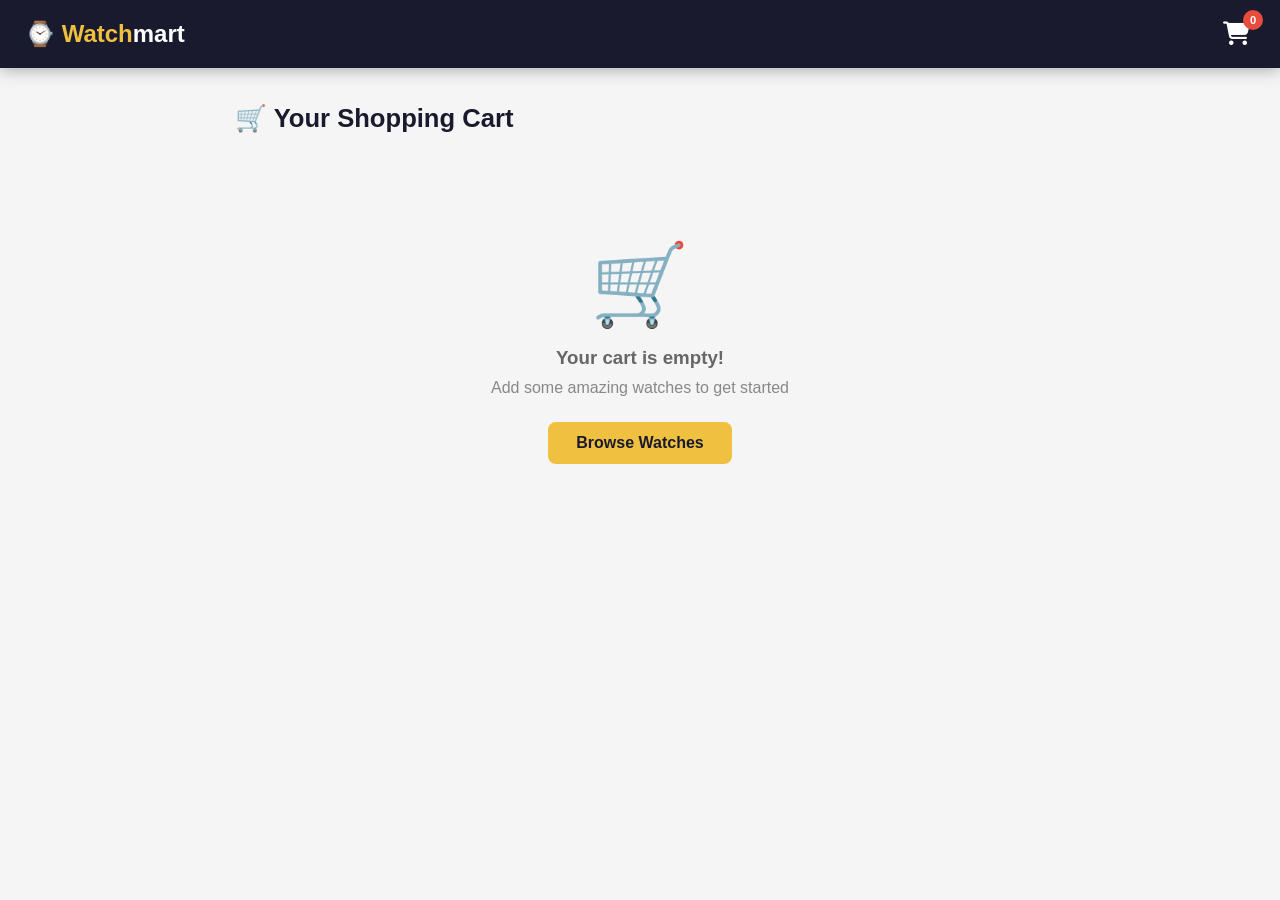
<file: cart.html>
<!DOCTYPE html>
<html lang="en">
<head>
   <link rel="icon" type="image/png" href="images/logo.png">
   <link rel="shortcut icon" type="image/x-icon" href="images/logo.png">
  <meta charset="UTF-8">
  <meta name="viewport" content="width=device-width, initial-scale=1.0">
  <title>Your Cart — Watchmart</title>
  <link rel="stylesheet" href="css/style.css">
  <link rel="stylesheet" 
    href="https://cdnjs.cloudflare.com/ajax/libs/font-awesome/6.5.0/css/all.min.css">
  <style>
    .cart-container { max-width: 850px; margin: 35px auto; padding: 0 20px; }
    .cart-item {
      display: flex;
      align-items: center;
      background: white;
      border-radius: 12px;
      padding: 15px;
      margin-bottom: 15px;
      box-shadow: var(--shadow);
      gap: 15px;
    }
    .cart-item img {
      width: 90px; height: 90px;
      object-fit: cover; border-radius: 8px;
      flex-shrink: 0;
    }
    .item-details { flex: 1; }
    .item-name { font-weight: 700; color: var(--primary); margin-bottom: 5px; }
    .item-price { color: var(--danger); font-weight: bold; }
    .qty-controls {
      display: flex; align-items: center; gap: 12px; margin-top: 10px;
    }
    .qty-btn {
      width: 30px; height: 30px;
      border: 2px solid #ddd; border-radius: 50%;
      background: none; cursor: pointer;
      font-size: 1rem; font-weight: bold;
      display: flex; align-items: center; justify-content: center;
      transition: all 0.2s;
    }
    .qty-btn:hover { background: var(--primary); color: white; border-color: var(--primary); }
    .remove-btn {
      background: none; border: none;
      color: var(--danger); cursor: pointer; font-size: 1.1rem;
    }
    .cart-summary-box {
      background: white; border-radius: 12px;
      padding: 25px; box-shadow: var(--shadow); margin-top: 20px;
    }
    .cart-page-title {
      font-size: 1.6rem; color: var(--primary);
      margin-bottom: 25px; font-weight: 800;
    }
  </style>
</head>
<body>

  <header class="header">
    <div class="logo" onclick="location.href='index.html'">
      ⌚ Watch<span>mart</span>
    </div>
    <button class="cart-btn">
      <i class="fas fa-shopping-cart"></i>
      <span class="cart-count" id="cartCount">0</span>
    </button>
  </header>

  <div class="cart-container">
    <h1 class="cart-page-title">🛒 Your Shopping Cart</h1>

    <!-- Cart Items -->
    <div id="cartItems"></div>

    <!-- Summary -->
    <div class="cart-summary-box" id="cartSummary" style="display:none;">
      <div class="summary-row">
        <span>Subtotal</span>
        <span id="cartSubtotal">PKR 0</span>
      </div>
      <div class="summary-row">
        <span>Delivery Charge</span>
        <span style="color:var(--danger);">PKR 300</span>
      </div>
      <div class="summary-row total">
        <span>Total Amount</span>
        <span id="cartTotal">PKR 300</span>
      </div>

      <div style="display:flex; gap:12px; margin-top:20px; flex-wrap:wrap;">
        <button class="btn-primary" style="flex:1;"
                onclick="location.href='checkout.html'">
          Proceed to Checkout →
        </button>
        <button class="btn-secondary" style="flex:1;"
                onclick="location.href='index.html'">
          ← Continue Shopping
        </button>
      </div>
    </div>
  </div>

  <script type="module">
    import {
      getCart, updateQuantity, removeFromCart, getCartTotals, updateCartCount
    } from './js/cart.js';

    function renderCart() {
      const cart = getCart();
      const container = document.getElementById('cartItems');
      const summary = document.getElementById('cartSummary');
      updateCartCount();

      if (cart.length === 0) {
        container.innerHTML = `
          <div class="empty-state">
            <div class="icon">🛒</div>
            <h3>Your cart is empty!</h3>
            <p style="margin:10px 0 25px; color:#888;">
              Add some amazing watches to get started
            </p>
            <button class="btn-primary" onclick="location.href='index.html'">
              Browse Watches
            </button>
          </div>`;
        summary.style.display = 'none';
        return;
      }

      container.innerHTML = cart.map(item => `
        <div class="cart-item">
          <img src="${item.imageUrl}" alt="${item.name}"
               onerror="this.src='https://via.placeholder.com/90?text=Watch'">
          <div class="item-details">
            <p class="item-name">${item.name}</p>
            <p class="item-price">PKR ${item.price.toLocaleString()} each</p>
            <div class="qty-controls">
              <button class="qty-btn" 
                      onclick="changeQty('${item.id}', -1)">−</button>
              <span style="font-weight:bold; font-size:1.1rem;">
                ${item.quantity}
              </span>
              <button class="qty-btn" 
                      onclick="changeQty('${item.id}', 1)">+</button>
            </div>
          </div>
          <div style="text-align:right; flex-shrink:0;">
            <p style="font-weight:bold; color:var(--primary); font-size:1.05rem;">
              PKR ${(item.price * item.quantity).toLocaleString()}
            </p>
            <button class="remove-btn" onclick="deleteItem('${item.id}')"
                    title="Remove item">
              <i class="fas fa-trash"></i>
            </button>
          </div>
        </div>
      `).join('');

      const { subtotal, total } = getCartTotals();
      document.getElementById('cartSubtotal').textContent =
        `PKR ${subtotal.toLocaleString()}`;
      document.getElementById('cartTotal').textContent =
        `PKR ${total.toLocaleString()}`;
      summary.style.display = 'block';
    }

    window.changeQty = function (id, change) {
      updateQuantity(id, change);
      renderCart();
    };

    window.deleteItem = function (id) {
      removeFromCart(id);
      renderCart();
    };

    renderCart();
  </script>
</body>
</html>
</file>
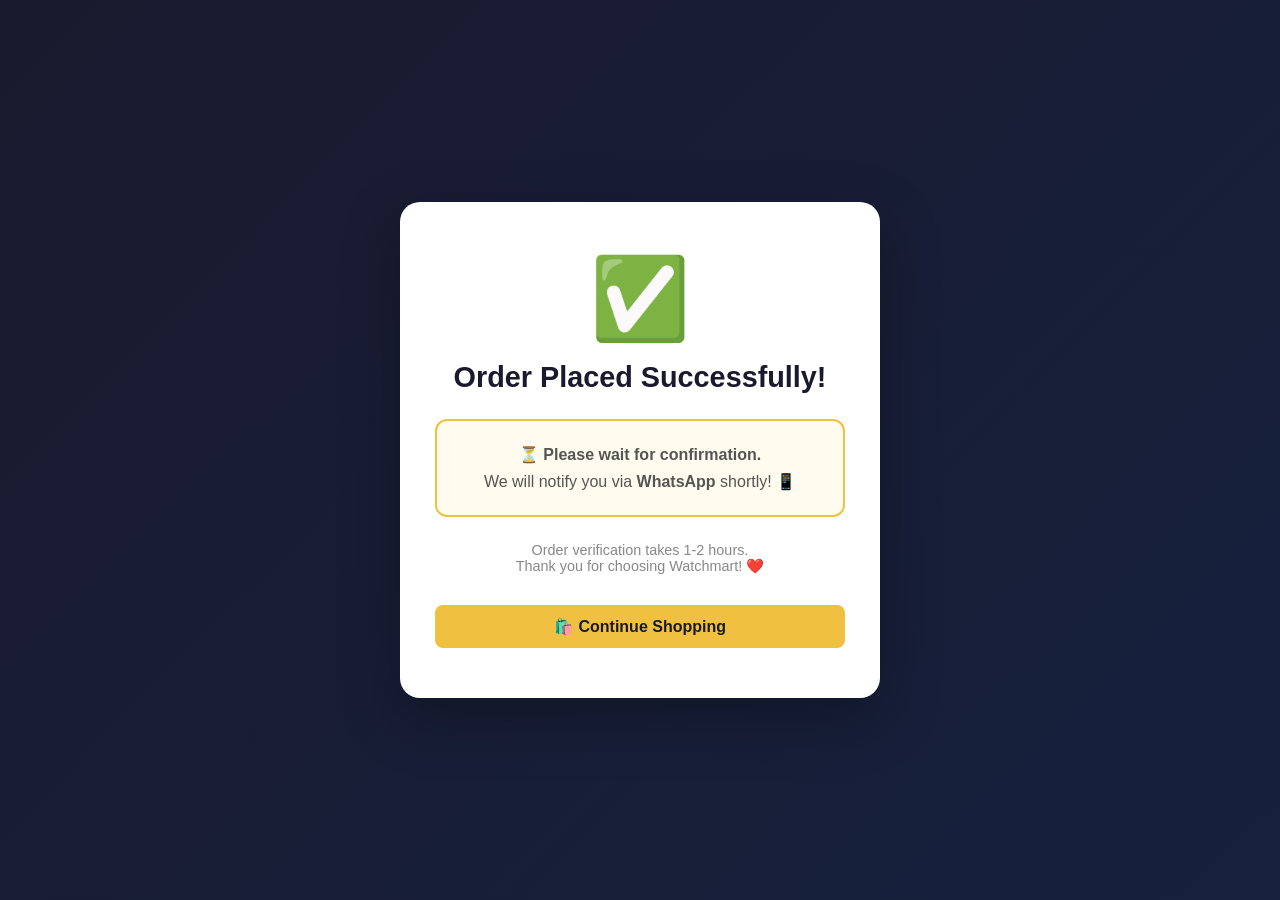
<file: order-success.html>
<!DOCTYPE html>
<html lang="en">
<head>
  <link rel="icon" type="image/png" href="images/logo.png">
  <link rel="shortcut icon" type="image/x-icon" href="images/logo.png">
  <meta charset="UTF-8">
  <meta name="viewport" content="width=device-width, initial-scale=1.0">
  <title>Order Placed — Watchmart</title>
  <link rel="stylesheet" href="css/style.css">
</head>
<body style="background: linear-gradient(135deg, #1a1a2e, #16213e);
             min-height: 100vh; display: flex;
             align-items: center; justify-content: center;">

  <div style="background: white; border-radius: 20px; padding: 50px 35px;
              max-width: 480px; width: 90%; text-align: center;
              box-shadow: 0 20px 60px rgba(0,0,0,0.3);">

    <div style="font-size: 5rem; margin-bottom: 15px; 
                animation: bounce 0.6s ease;">✅</div>

    <h1 style="color: var(--primary); font-size: 1.8rem; margin-bottom: 10px;">
      Order Placed Successfully!
    </h1>

    <div style="background: #fffbee; border: 2px solid var(--accent);
                border-radius: 12px; padding: 20px; margin: 25px 0;">
      <p style="font-size: 1rem; color: #555; line-height: 1.7;">
        ⏳ <strong>Please wait for confirmation.</strong><br>
        We will notify you via <strong>WhatsApp</strong> shortly! 📱
      </p>
    </div>

    <p style="color: #888; font-size: 0.9rem; margin-bottom: 30px;">
      Order verification takes 1-2 hours.<br>
      Thank you for choosing Watchmart! ❤️
    </p>

    <button class="btn-primary" style="width: 100%; font-size: 1rem;"
            onclick="location.href='index.html'">
      🛍️ Continue Shopping
    </button>
  </div>

  <style>
    @keyframes bounce {
      0%, 100% { transform: scale(1); }
      50% { transform: scale(1.15); }
    }
  </style>
</body>
</html>
</file>
<file: css/style.css>
/* =============================================
   WATCHMART — GLOBAL STYLES
   ============================================= */

* {
  margin: 0;
  padding: 0;
  box-sizing: border-box;
}

:root {
  --primary: #1a1a2e;
  --accent: #f0c040;
  --danger: #e74c3c;
  --success: #27ae60;
  --bg: #f5f5f5;
  --white: #ffffff;
  --shadow: 0 2px 12px rgba(0, 0, 0, 0.1);
  --radius: 10px;
}

body {
  font-family: 'Segoe UI', Tahoma, Geneva, Verdana, sans-serif;
  background: var(--bg);
  color: #333;
}

/* ===== HEADER ===== */
.header {
  display: flex;
  align-items: center;
  justify-content: space-between;
  padding: 15px 25px;
  background: var(--primary);
  color: white;
  position: sticky;
  top: 0;
  z-index: 1000;
  box-shadow: 0 2px 15px rgba(0, 0, 0, 0.3);
  gap: 15px;
}

.logo {
  font-size: 1.5rem;
  font-weight: 800;
  color: var(--accent);
  cursor: pointer;
  white-space: nowrap;
}

.logo span {
  color: white;
}

/* ===== SEARCH BAR ===== */
.search-bar {
  display: flex;
  flex: 1;
  max-width: 450px;
}

.search-bar input {
  flex: 1;
  padding: 10px 18px;
  border: none;
  border-radius: 25px 0 0 25px;
  outline: none;
  font-size: 0.9rem;
  background: #f0f0f0;
}

.search-bar button {
  padding: 10px 18px;
  background: var(--accent);
  border: none;
  border-radius: 0 25px 25px 0;
  cursor: pointer;
  color: var(--primary);
  font-size: 1rem;
}

/* ===== CART ICON ===== */
.cart-btn {
  position: relative;
  cursor: pointer;
  font-size: 1.5rem;
  color: white;
  background: none;
  border: none;
  padding: 5px;
}

.cart-count {
  position: absolute;
  top: -5px;
  right: -8px;
  background: var(--danger);
  color: white;
  border-radius: 50%;
  width: 20px;
  height: 20px;
  font-size: 0.7rem;
  display: flex;
  align-items: center;
  justify-content: center;
  font-weight: bold;
}

/* ===== HERO SECTION ===== */
.hero {
  background: linear-gradient(135deg, #1a1a2e 0%, #16213e 50%, #0f3460 100%);
  color: white;
  text-align: center;
  padding: 80px 20px;
}

.hero h2 {
  font-size: 2.2rem;
  color: var(--accent);
  margin-bottom: 12px;
}

.hero p {
  font-size: 1.1rem;
  color: #ccc;
  margin-bottom: 25px;
}

.hero-badge {
  display: inline-block;
  background: var(--accent);
  color: var(--primary);
  padding: 8px 20px;
  border-radius: 25px;
  font-weight: bold;
  font-size: 0.9rem;
}

.category-nav {
  max-width: 1400px;
  margin: 22px auto 0;
  padding: 0 20px;
  display: flex;
  flex-wrap: wrap;
  gap: 10px;
}

.category-chip {
  border: 1px solid rgba(26, 26, 46, 0.12);
  background: #fff;
  color: var(--primary);
  border-radius: 999px;
  padding: 10px 18px;
  font-weight: 700;
  font-size: 0.82rem;
  cursor: pointer;
  transition: all 0.2s ease;
}

.category-chip:hover,
.category-chip.active {
  background: var(--accent);
  color: var(--primary);
  border-color: var(--accent);
  box-shadow: var(--shadow);
}

/* ===== PRODUCTS SECTION ===== */
.products-section {
  padding: 40px 20px;
  max-width: 1400px;
  margin: 0 auto;
}

.section-header {
  display: flex;
  justify-content: space-between;
  align-items: center;
  margin-bottom: 25px;
}

.section-title {
  font-size: 1.5rem;
  color: var(--primary);
  border-left: 4px solid var(--accent);
  padding-left: 12px;
}

/* ===== RESPONSIVE GRID (PRD Specs) ===== */
.products-grid {
  display: grid;
  grid-template-columns: repeat(2, 1fr); /* Mobile: 2 per row */
  gap: 15px;
}

@media (min-width: 600px) {
  .products-grid {
    grid-template-columns: repeat(3, 1fr); /* Tablet */
  }
}

@media (min-width: 1024px) {
  .products-grid {
    grid-template-columns: repeat(4, 1fr); /* Desktop: 4 per row */
  }
}

/* ===== PRODUCT CARD ===== */
.product-card {
  background: var(--white);
  border-radius: var(--radius);
  overflow: hidden;
  box-shadow: var(--shadow);
  transition: transform 0.2s, box-shadow 0.2s;
}

.product-card:hover {
  transform: translateY(-5px);
  box-shadow: 0 10px 25px rgba(0, 0, 0, 0.15);
}

.product-card img {
  width: 100%;
  height: 180px;
  object-fit: cover;
  cursor: pointer;
}

.product-info {
  padding: 12px;
}

.product-name {
  font-size: 0.9rem;
  font-weight: 600;
  color: var(--primary);
  margin-bottom: 6px;
  line-height: 1.3;
}

.product-price {
  font-size: 1.05rem;
  font-weight: bold;
  color: var(--danger);
  margin-bottom: 10px;
}

.btn-add-cart {
  width: 100%;
  padding: 9px;
  background: var(--primary);
  color: var(--accent);
  border: none;
  border-radius: 7px;
  cursor: pointer;
  font-size: 0.85rem;
  font-weight: 600;
  transition: all 0.2s;
}

.btn-add-cart:hover {
  background: var(--accent);
  color: var(--primary);
}

.out-of-stock {
  width: 100%;
  padding: 9px;
  background: #eee;
  color: #999;
  border: none;
  border-radius: 7px;
  font-size: 0.85rem;
  cursor: not-allowed;
}

/* ===== PRODUCT CARD RATING BADGE ===== */
.product-card-rating {
  display: flex;
  align-items: center;
  gap: 3px;
  font-size: 0.78rem;
  font-weight: 700;
  color: #d97706;
  background: #fffbeeb3;
  padding: 2px 6px;
  border-radius: 4px;
}

.product-card-rating i {
  color: #f59e0b;
}

/* ===== PAGINATION FEATURE ===== */
.pagination-wrapper {
  display: flex;
  flex-direction: column;
  align-items: center;
  gap: 14px;
  margin-top: 35px;
  padding: 15px 0 5px;
}

.pagination-controls {
  display: flex;
  align-items: center;
  gap: 8px;
  flex-wrap: wrap;
  justify-content: center;
}

.pagination-pages {
  display: flex;
  align-items: center;
  gap: 6px;
}

.pagination-btn {
  padding: 8px 14px;
  border: 1px solid #ddd;
  background: #ffffff;
  color: var(--primary);
  border-radius: 8px;
  font-weight: 600;
  font-size: 0.88rem;
  cursor: pointer;
  transition: all 0.2s ease;
}

.pagination-btn:hover:not(:disabled) {
  border-color: var(--accent);
  background: var(--accent);
  color: var(--primary);
  transform: translateY(-1px);
}

.pagination-btn.active {
  background: var(--primary);
  color: var(--accent);
  border-color: var(--primary);
  font-weight: 800;
  box-shadow: 0 2px 8px rgba(0,0,0,0.15);
}

.pagination-btn:disabled {
  opacity: 0.45;
  cursor: not-allowed;
  border-color: #eee;
}

.pagination-dots {
  color: #888;
  font-weight: bold;
  padding: 0 4px;
}

.pagination-info {
  font-size: 0.85rem;
  color: #666;
  font-weight: 500;
}

/* ===== BUTTONS ===== */
.btn-primary {
  padding: 12px 28px;
  background: var(--accent);
  color: var(--primary);
  border: none;
  border-radius: 8px;
  cursor: pointer;
  font-size: 1rem;
  font-weight: bold;
  transition: all 0.2s;
}

.btn-primary:hover {
  background: var(--primary);
  color: var(--accent);
}

.btn-secondary {
  padding: 12px 28px;
  background: transparent;
  color: var(--primary);
  border: 2px solid var(--primary);
  border-radius: 8px;
  cursor: pointer;
  font-size: 1rem;
  font-weight: 600;
  transition: all 0.2s;
}

.btn-secondary:hover {
  background: var(--primary);
  color: white;
}

/* ===== LOADING SPINNER ===== */
.loading-container {
  text-align: center;
  padding: 80px 20px;
  color: #666;
}

.spinner {
  width: 45px;
  height: 45px;
  border: 4px solid #eee;
  border-top: 4px solid var(--accent);
  border-radius: 50%;
  animation: spin 0.8s linear infinite;
  margin: 0 auto 15px;
}

@keyframes spin {
  to { transform: rotate(360deg); }
}

/* ===== TOAST NOTIFICATION ===== */
.toast {
  position: fixed;
  top: 100px;
  left: 50%;
  transform: translateX(-50%);
  background: var(--primary);
  color: var(--accent);
  padding: 7px 14px;
  border-radius: 20px;
  font-size: 0.9rem;
  font-weight: 600;
  z-index: 9999;
  opacity: 0;
  transition: opacity 0.5s ease;
  white-space: nowrap;
  box-shadow: 0 5px 20px rgba(0, 0, 0, 0.2);
}

.toast.show { opacity: 1; }

/* ===== FOOTER ===== */
.footer {
  background: var(--primary);
  color: #aaa;
  text-align: center;
  padding: 25px 20px;
  margin-top: 60px;
}

.footer a {
  color: var(--accent);
  text-decoration: none;
}

/* ===== EMPTY STATE ===== */
.empty-state {
  text-align: center;
  padding: 80px 20px;
  color: #666;
}

.empty-state .icon {
  font-size: 5rem;
  margin-bottom: 15px;
}

/* ===== SUMMARY ROWS ===== */
.summary-row {
  display: flex;
  justify-content: space-between;
  align-items: center;
  padding: 10px 0;
  border-bottom: 1px solid #f0f0f0;
  font-size: 0.95rem;
}

.summary-row.total {
  font-size: 1.15rem;
  font-weight: bold;
  color: var(--primary);
  border-bottom: none;
  padding-top: 15px;
}

/* ===== BADGE ===== */
.badge {
  padding: 4px 12px;
  border-radius: 20px;
  font-size: 0.78rem;
  font-weight: bold;
}

.badge-pending  { background: #fff3cd; color: #856404; }
.badge-confirmed { background: #cce5ff; color: #004085; }
.badge-completed { background: #d4edda; color: #155724; }
.badge-cancelled { background: #f8d7da; color: #721c24; }

/* ===== RESPONSIVE ===== */
@media (max-width: 600px) {
  .header { padding: 12px 15px; }
  .logo { font-size: 1.2rem; }
  .hero h2 { font-size: 1.5rem; }
  .search-bar { display: none; }
}
</file>
